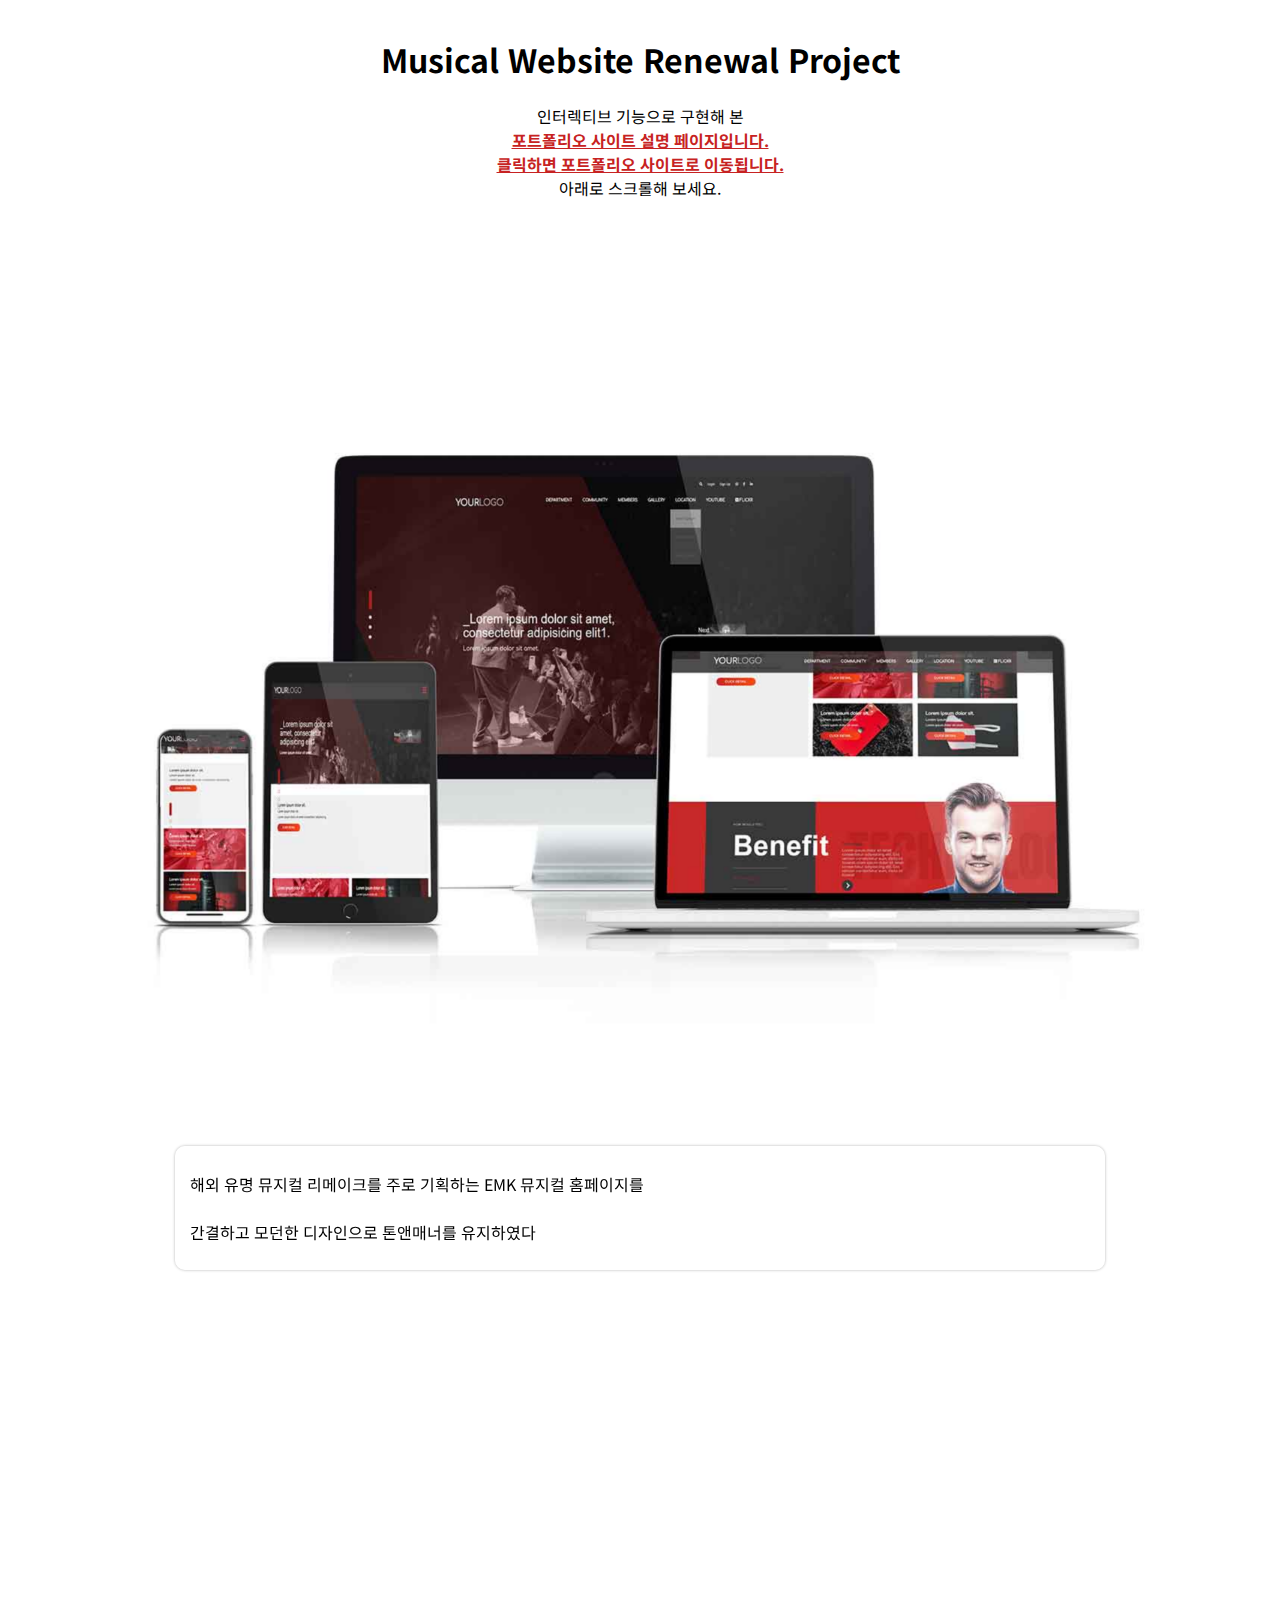
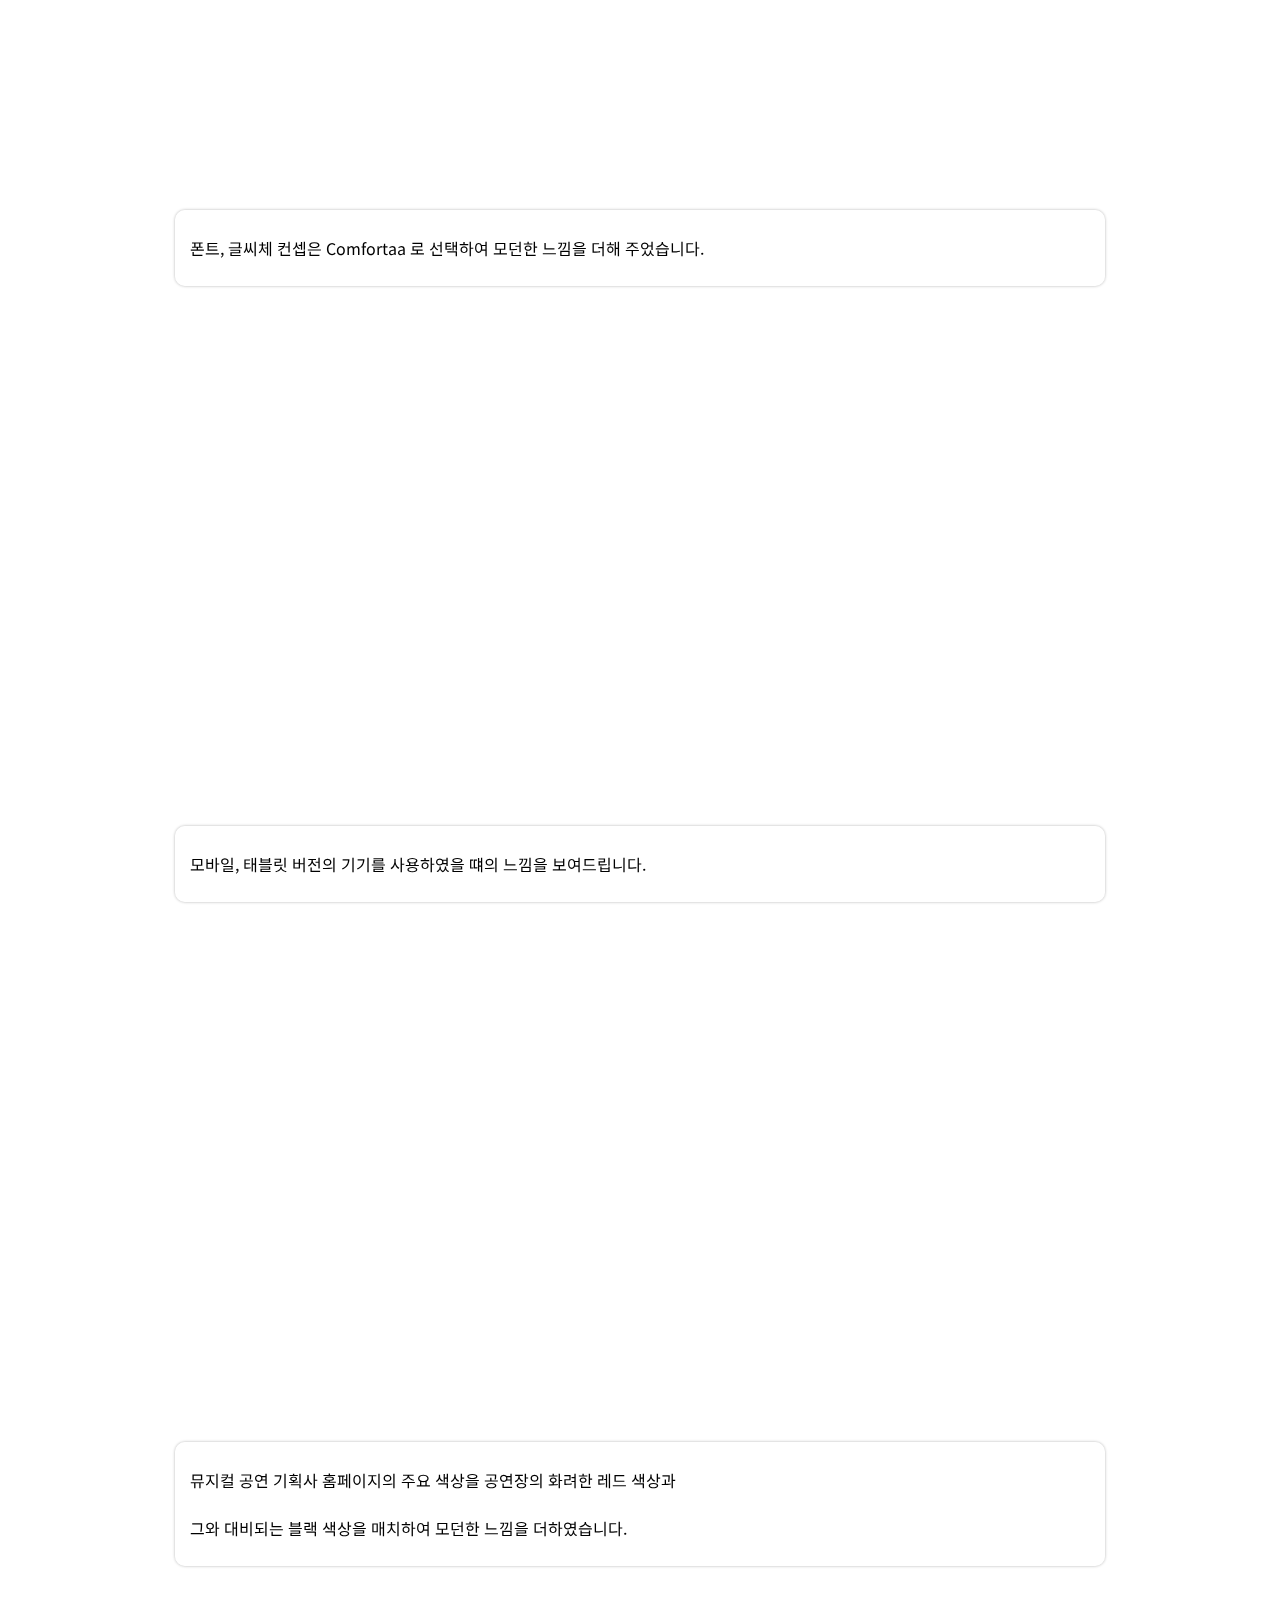
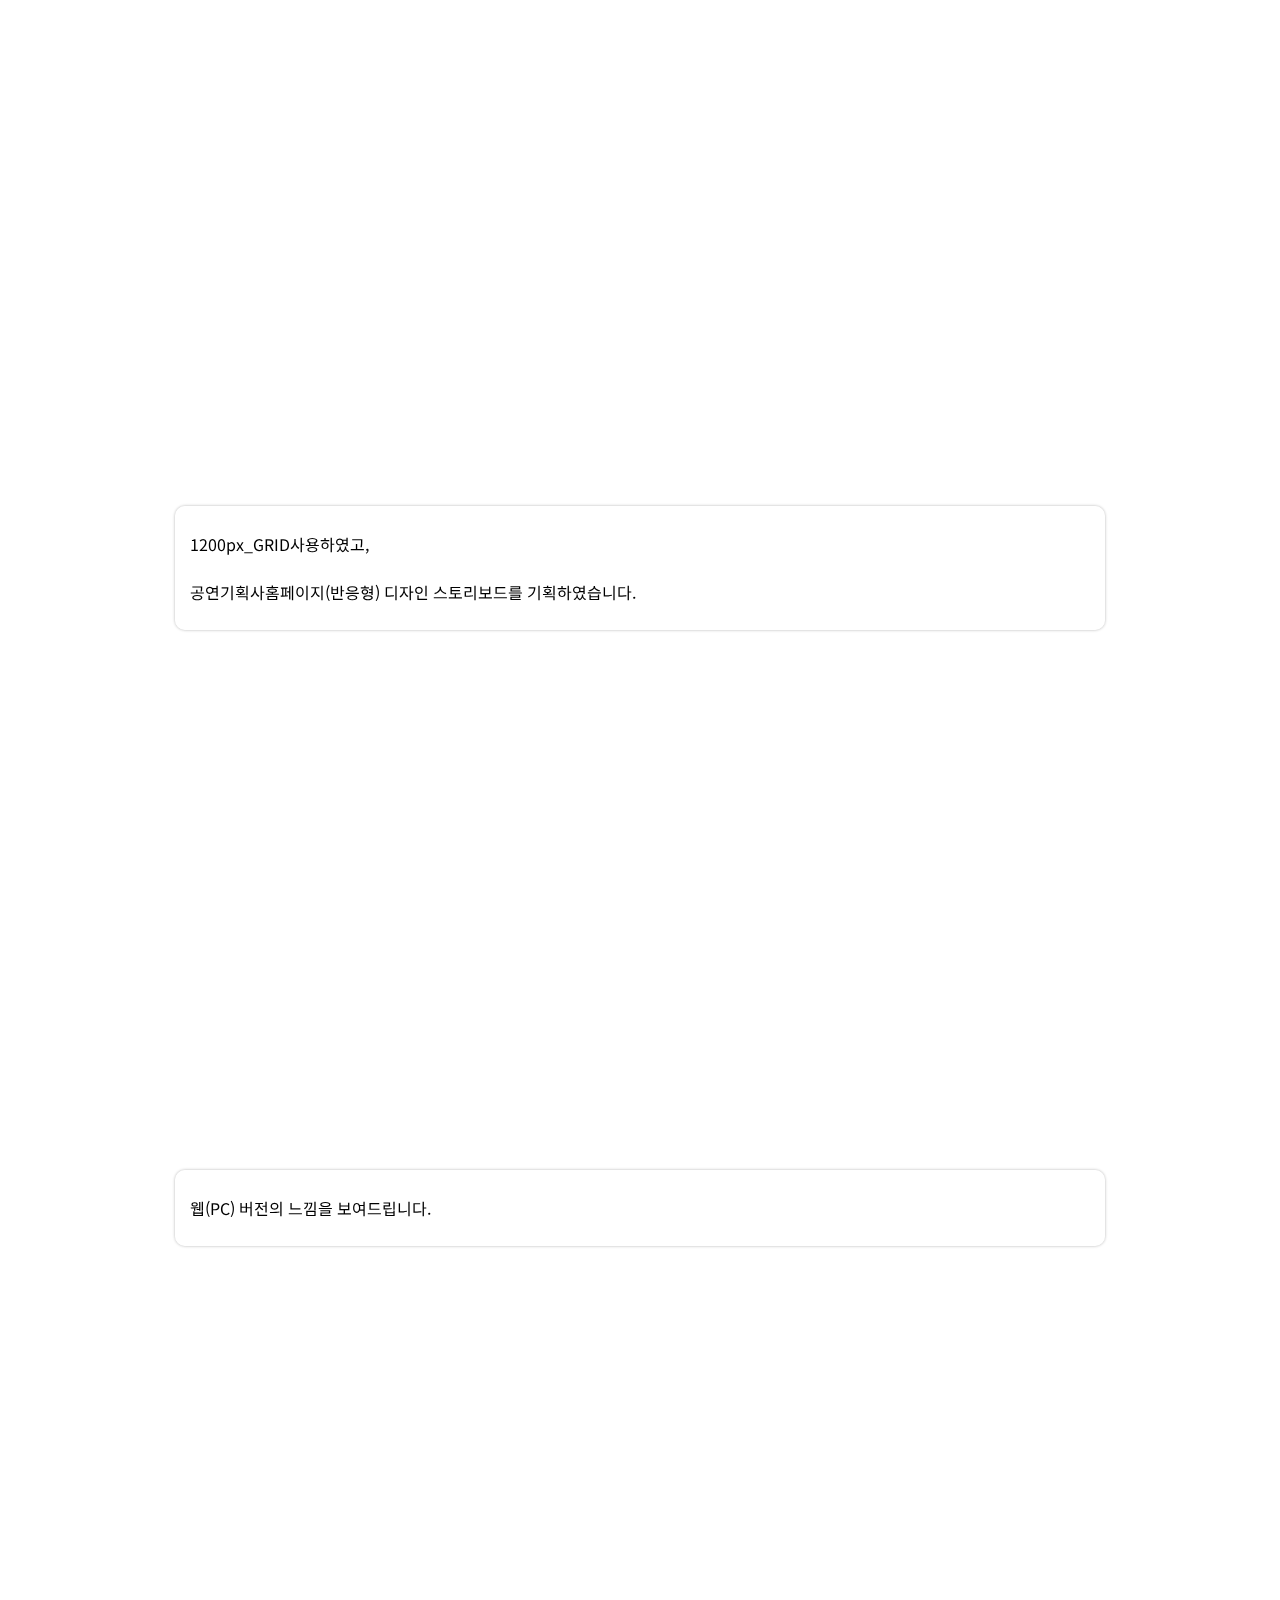
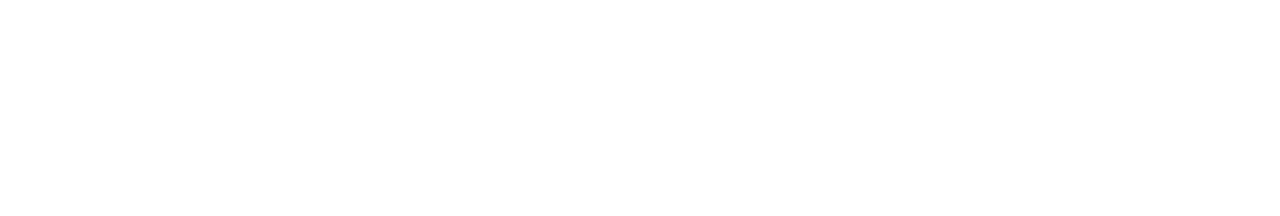
<file: interactiveWeb.html>
<!DOCTYPE html>
<html lang="ko">

<head>
	<meta charset="UTF-8">
	<meta name="viewport" content="width=device-width, initial-scale=1.0">
	<title>인터렉티브 웹</title>
	<link href="https://fonts.googleapis.com/css2?family=Noto+Sans+KR:wght@400;700&display=swap" rel="stylesheet">
	<link rel="stylesheet" href="/css/interactiveWeb.css">
</head>

<body>
	<header class="header">
		<div class="global-width">
			<h1 class="page-title">Musical Website
				Renewal Project</h1>
			<p>
				인터렉티브 기능으로 구현해 본 <br><a href="http://tmdgp523.cafe24.com/@Company/" target="_blank">포트폴리오 사이트 설명 페이지입니다.
					<br>클릭하면 포트폴리오 사이트로 이동됩니다.</a><br> 아래로 스크롤해 보세요.
			</p>
		</div>
	</header>
	<section class="scroll-content">
		<div class="scroll-graphic">
			<div class="graphic-item"><img class="scene-img" src="/img/000.jpg" alt=""></div>
			<div class="graphic-item"><img class="scene-img" src="/img/001.jpg" alt=""></div>
			<div class="graphic-item"><img class="scene-img" src="/img/002.jpg" alt=""></div>
			<div class="graphic-item"><img class="scene-img" src="/img/003.jpg" alt=""></div>
			<div class="graphic-item"><img class="scene-img" src="/img/004.jpg" alt=""></div>
			<div class="graphic-item"><img class="scene-img" src="/img/005.jpg" alt=""></div>
		</div>
		<div class="scroll-text global-width">
			<div class="step">
				<p>
					해외 유명 뮤지컬 리메이크를 주로 기획하는
					EMK 뮤지컬 홈페이지를 <br><br>간결하고 모던한
					디자인으로 톤앤매너를 유지하였다
				</p>
			</div>
			<div class="step">
				<p>
					폰트, 글씨체 컨셉은 Comfortaa 로 선택하여 모던한 느낌을 더해 주었습니다.
				</p>
			</div>
			<div class="step">
				<p>
					모바일, 태블릿 버전의 기기를 사용하였을 떄의 느낌을 보여드립니다.
				</p>
			</div>
			<div class="step">
				<p>
					뮤지컬 공연 기획사 홈페이지의 주요 색상을 공연장의 화려한 레드 색상과 <br><br>그와 대비되는 블랙 색상을 매치하여
					모던한 느낌을 더하였습니다.
				</p>
			</div>
			<div class="step">
				<p>
					1200px_GRID사용하였고, <br><br>공연기획사홈페이지(반응형) 디자인 스토리보드를 기획하였습니다.
				</p>
			</div>
			<div class="step">
				<p>
					웹(PC) 버전의 느낌을 보여드립니다.
				</p>
			</div>
		</div>
	</section>
	<footer class="global-footer"></footer>
	<script src="/js/interactiveWeb.js"></script>
</body>

</html>
</file>
<file: css/interactiveWeb.css>
html {
	font-family: 'Noto Sans KR', sans-serif;
}
body {
	margin: 0;
}
div, section, header, footer, p, h1, h2 {
	box-sizing: border-box;
}
a {
	color: #c72222;
	font-weight: bold;
}
img {
	max-width: 100%;
	height: auto;
}
.header{
	text-align: center;
}
.global-width{
	max-width: 960px;
	margin: 0 auto;
	padding: 15px;
}
.graphic-item{
	position: absolute;
	top: 0;
	left: 0;
	opacity: 0;
	transition: 0.5s;
	will-change: opacity;
	display: flex;
	align-items: center;
	justify-content: center;
	width: 100%;
	height: 100%;
}
.visible{
	opacity: 1;
}
.scene-img{
	max-height: 100vh;
}
.scroll-graphic{
	overflow-x: hidden;
	position: sticky;
	top: 0;
	height: 100vh;
}
.scroll-text{
	position: relative;
}
.step{
	background: rgba(255, 255, 255, 0.596);
	border-radius: 10px;
	padding: 10px 15px;
	margin-bottom: 60vh;
	box-shadow: rgba(0, 0, 0, 0.3) 0 0 3px;
}
.global-footer{
	text-align: center;
	margin-bottom: 15px;
}
.bird{
	position: absolute;
	left: 0;
	bottom: 70%;
	width: 100px;
	transition: 1.5s 0.5s linear;
	transform: translateX(-100%);
}

[data-index="5"] .bird{
	left: 30%;
	bottom: 30%;
}
</file>
